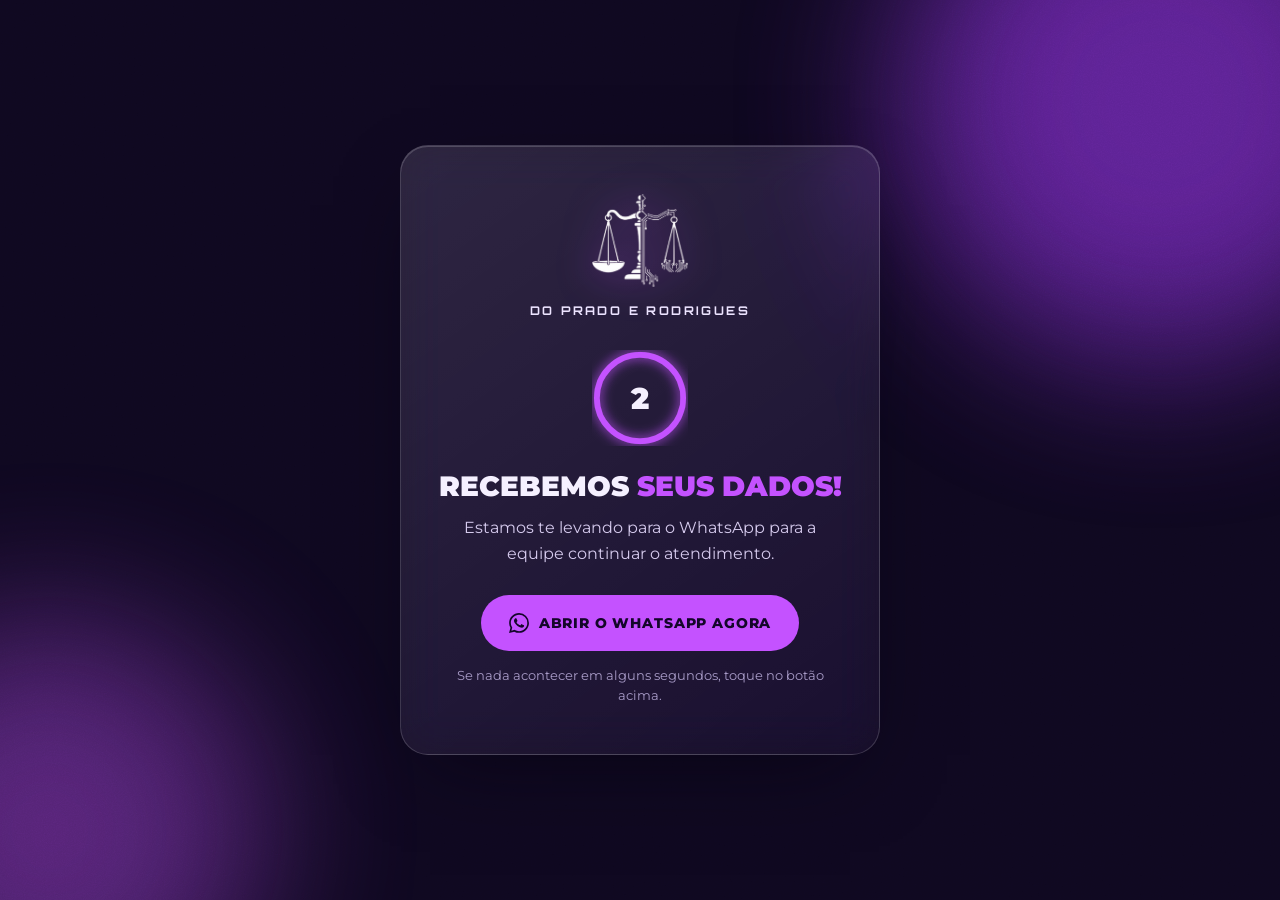
<file: redirect/index.html>
<!doctype html>
<html lang="pt-BR"><head><meta charset="utf-8"><meta name="viewport" content="width=device-width, initial-scale=1">
<!-- Google tag (gtag.js) -->
<script async src="https://www.googletagmanager.com/gtag/js?id=AW-18558319495"></script>
<script>
  window.dataLayer = window.dataLayer || [];
  function gtag(){dataLayer.push(arguments);}
  gtag('js', new Date());

  gtag('config', 'AW-18558319495');
</script>
<meta name="robots" content="noindex, nofollow"><title>Do Prado e Rodrigues</title>
<script>(function(){var q=new URLSearchParams(location.search),lp=q.get('lp');lp=(lp==='bancario')?'bancario':'trabalhista';q.delete('lp');var s=q.toString();location.replace('/redirect/'+lp+'/'+(s?'?'+s:''));})();</script>
</head><body style="background:#0F0820"></body></html>
</file>
